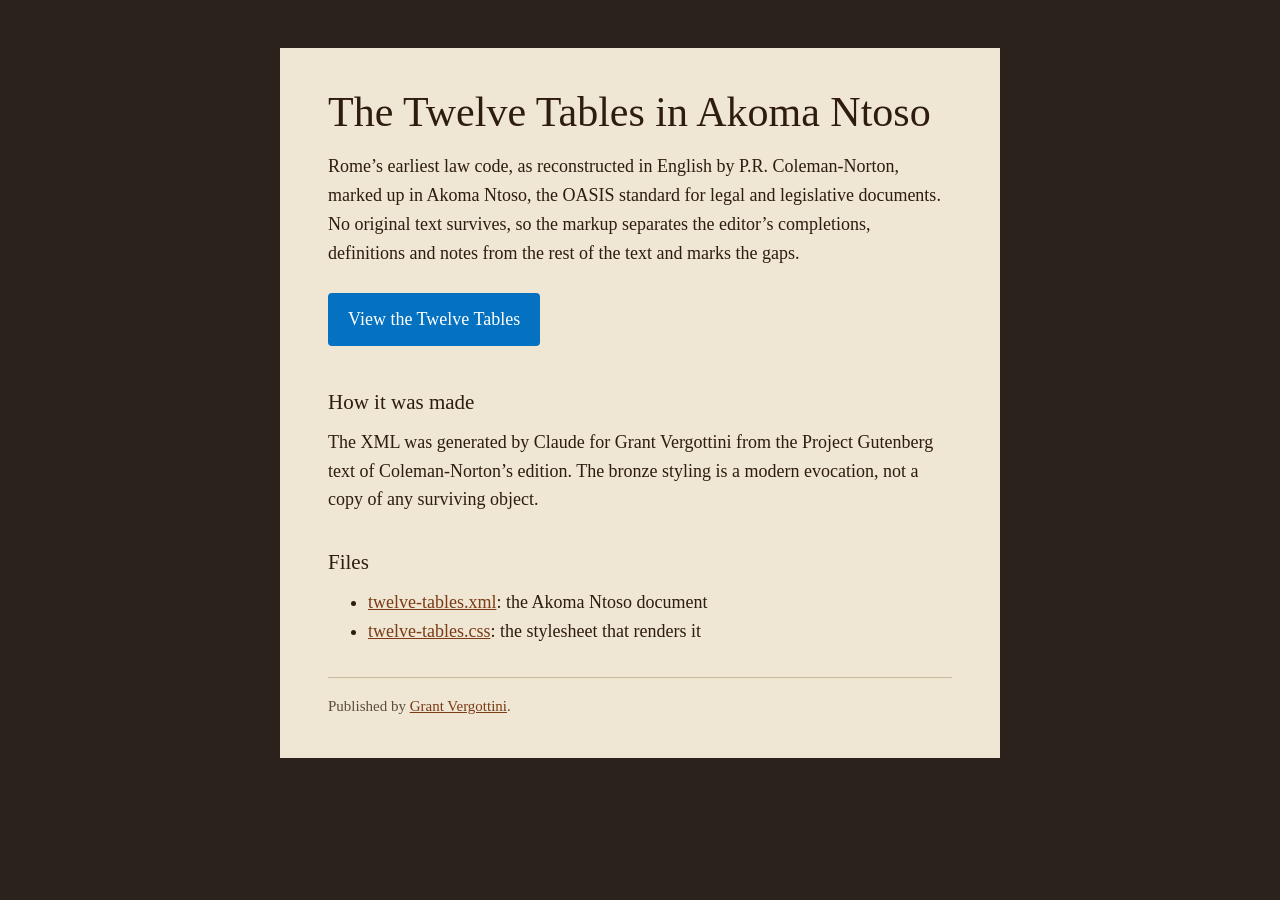
<file: index.html>
<!doctype html>
<html lang="en">
<head>
<meta charset="utf-8">
<meta name="viewport" content="width=device-width, initial-scale=1">
<title>Twelve Tables in Akoma Ntoso</title>
<meta name="description" content="A reconstruction of Rome&rsquo;s Twelve Tables in Akoma Ntoso XML, with editorial additions, gaps and notes marked, and a bronze-style CSS rendering.">
<style>
:root { --ground: #2a221b; --panel: #efe6d3; --ink: #2e1c10; --muted: #5c4c3a; --accent: #7a3b16; --blue: #0472C1; }
* { box-sizing: border-box; }
body { margin: 0; background: var(--ground); color: var(--ink); font: 18px/1.6 Georgia, "Times New Roman", serif; }
main { max-width: 720px; margin: 48px auto; padding: 40px clamp(20px, 5vw, 48px); background: var(--panel); }
h1 { font-size: clamp(30px, 6vw, 42px); line-height: 1.15; margin: 0 0 16px; font-weight: 400; }
h2 { font-size: 21px; margin: 32px 0 8px; font-weight: 400; }
p, ul { margin: 0 0 14px; }
a { color: var(--accent); }
.view { display: inline-block; margin: 12px 0 8px; padding: 12px 20px; background: var(--blue); color: #fff; text-decoration: none; border-radius: 4px; }
.view:hover, .view:focus-visible { background: #035fa2; }
footer { margin-top: 32px; padding-top: 16px; border-top: 1px solid #c9b998; color: var(--muted); font-size: 15px; }
</style>
</head>
<body>
<main>
  <h1>The Twelve Tables in Akoma Ntoso</h1>
  <p>Rome&rsquo;s earliest law code, as reconstructed in English by P.R. Coleman-Norton, marked up in Akoma Ntoso, the OASIS standard for legal and legislative documents. No original text survives, so the markup separates the editor&rsquo;s completions, definitions and notes from the rest of the text and marks the gaps.</p>
  <a class="view" href="twelve-tables.xml">View the Twelve Tables</a>
  <h2>How it was made</h2>
  <p>The XML was generated by Claude for Grant Vergottini from the Project Gutenberg text of Coleman-Norton&rsquo;s edition. The bronze styling is a modern evocation, not a copy of any surviving object.</p>
  <h2>Files</h2>
  <ul>
    <li><a href="twelve-tables.xml">twelve-tables.xml</a>: the Akoma Ntoso document</li>
    <li><a href="twelve-tables.css">twelve-tables.css</a>: the stylesheet that renders it</li>
  </ul>
  <footer>Published by <a href="https://grantvergottini.com/">Grant Vergottini</a>.</footer>
</main>
</body>
</html>
</file>
